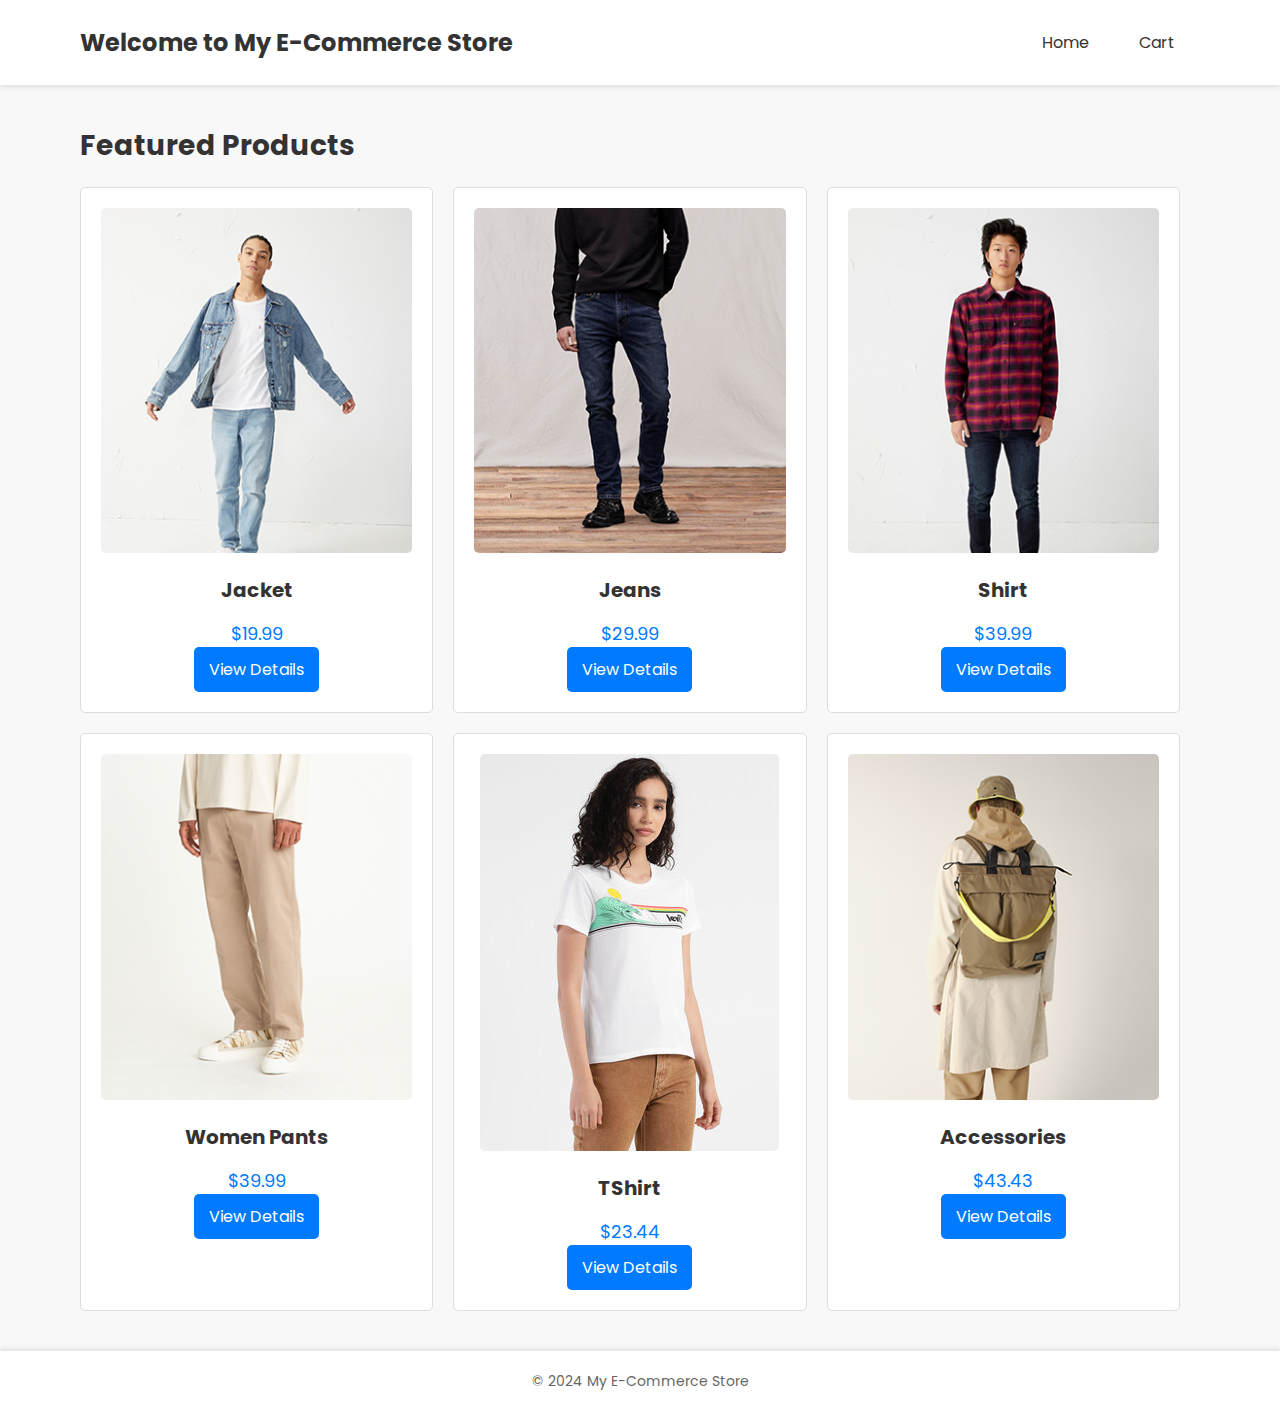
<file: index.html>
<!DOCTYPE html>
<html lang="en">
<head>
    <meta charset="UTF-8">
    <meta name="viewport" content="width=device-width, initial-scale=1.0">
    <title>My E-Commerce Store</title>
    <link rel="stylesheet" href="style.css">
</head>
<body>
    <header>
        <h1>Welcome to My E-Commerce Store</h1>
        <nav id="navbar">
            <a href="index.html">Home</a>
            <a href="cart.html">Cart</a>
        </nav>
    </header>
    <main>
        <h2>Featured Products</h2>
        <div class="container">
            <div class="pro-container">
                <div class="product">
                    <img src="product1.jpg" alt="Product 1">
                    <h3>Jacket</h3>
                    <p>$19.99</p>
                    <a href="product.html?id=1" class="button">View Details</a>
                </div>
                <div class="product">
                    <img src="product2.jpg" alt="Product 2">
                    <h3>Jeans</h3>
                    <p>$29.99</p>
                    <a href="product.html?id=2" class="button">View Details</a>
                </div>
                <div class="product">
                    <img src="product3.jpg" alt="Product 3">
                    <h3>Shirt</h3>
                    <p>$39.99</p>
                    <a href="product.html?id=3" class="button">View Details</a>
                </div>
                <div class="product">
                    <img src="product4.jpg" alt="Product 4">
                    <h3>Women Pants</h3>
                    <p>$39.99</p>
                    <a href="product.html?id=4" class="button">View Details</a>
                </div>
                <div class="product">
                    <img src="product5.jpg" alt="Product 5">
                    <h3>TShirt</h3>
                    <p>$23.44</p>
                    <a href="product.html?id=5" class="button">View Details</a>
                </div>
                <div class="product">
                    <img src="product6.jpg" alt="Product 6">
                    <h3>Accessories</h3>
                    <p>$43.43</p>
                    <a href="product.html?id=6" class="button">View Details</a>
                </div>
            </div>
        </div>
    </main>
    <footer>
        <p>&copy; 2024 My E-Commerce Store</p>
    </footer>
    <script src="script.js"></script>
</body>
</html>
</file>
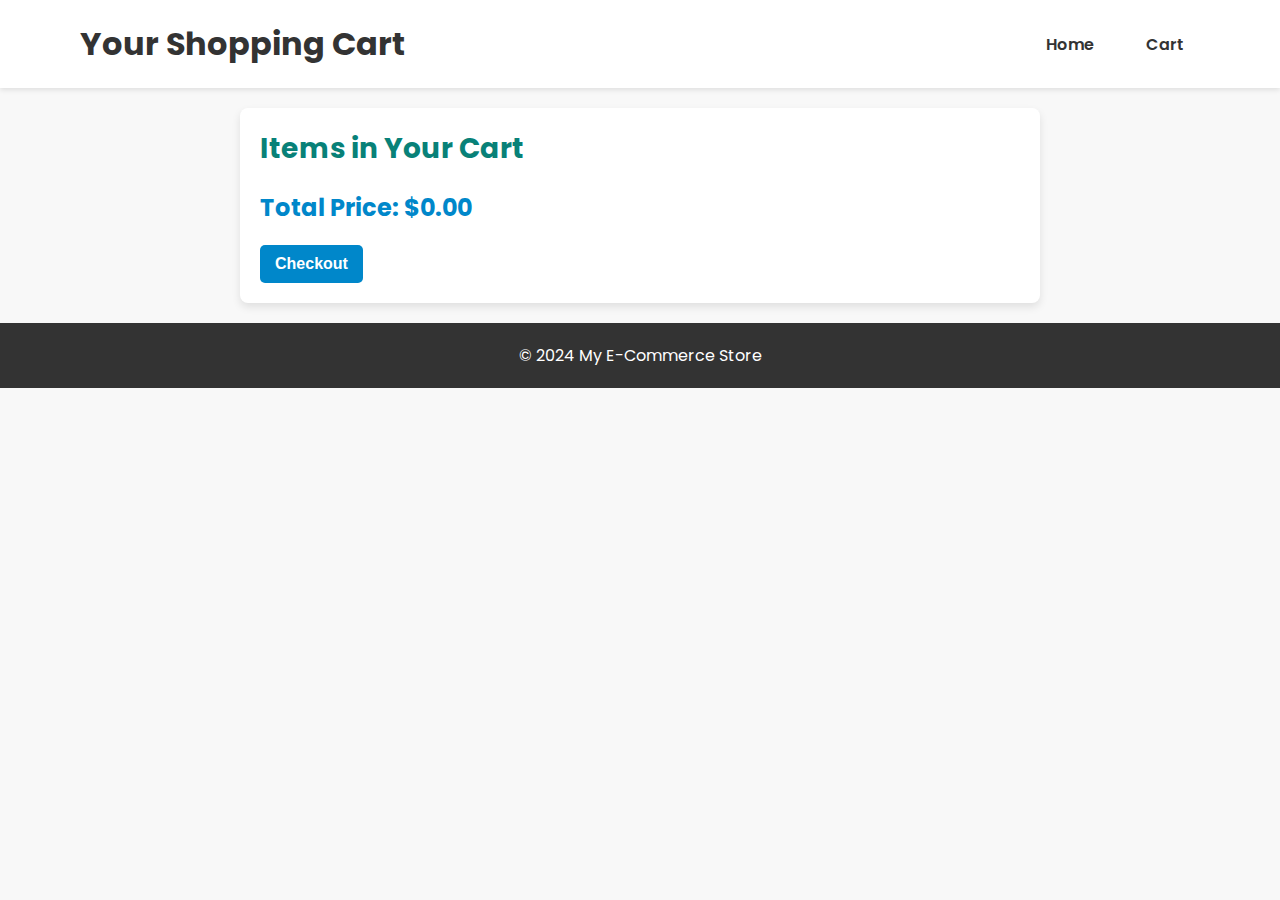
<file: cart.html>
<!DOCTYPE html>
<html lang="en">
<head>
    <meta charset="UTF-8">
    <meta name="viewport" content="width=device-width, initial-scale=1.0">
    <title>Your Cart</title>
    <link rel="stylesheet" href="stylec.css">
</head>
<body>
    <header>
        <h1>Your Shopping Cart</h1>
        <nav>
            <a href="index.html">Home</a>
            <a href="cart.html">Cart</a>
        </nav>
    </header>
    <main>
        <h2>Items in Your Cart</h2>
        <div id="cart-items"></div>
        <p id="total-price">Total Price: $0.00</p>
        <button id="checkout-button" class="button">Checkout</button>
    </main>
    <footer>
        <p>&copy; 2024 My E-Commerce Store</p>
    </footer>
    <script src="script.js"></script>
</body>
</html>
</file>
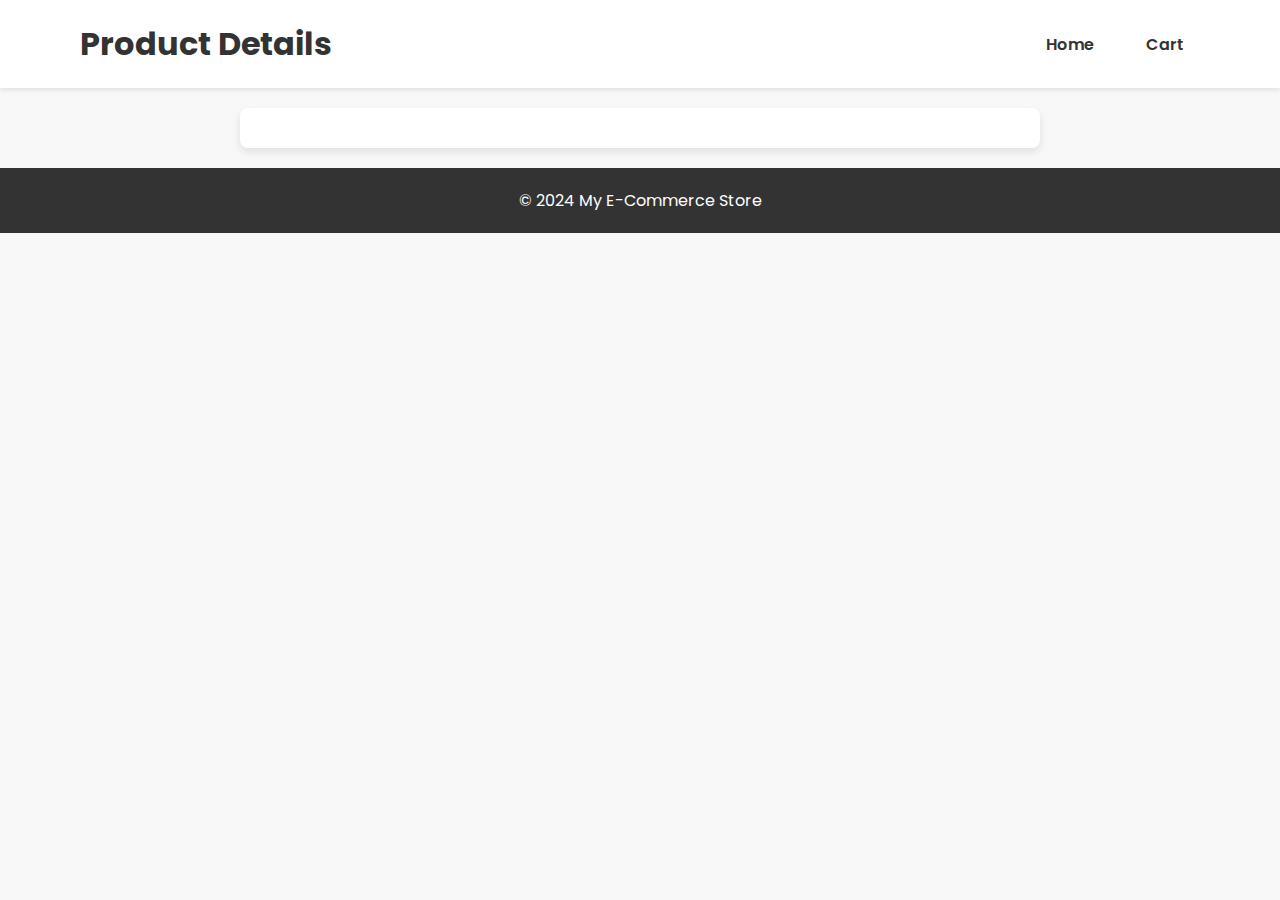
<file: product.html>
<!DOCTYPE html>
<html lang="en">
<head>
    <meta charset="UTF-8">
    <meta name="viewport" content="width=device-width, initial-scale=1.0">
    <title>Product Details</title>
    <link rel="stylesheet" href="stylep.css">
</head>
<body>
    <header>
        <h1>Product Details</h1>
        <nav>
            <a href="index.html">Home</a>
            <a href="cart.html">Cart</a>
        </nav>
    </header>
    <main id="product-details">
        <!-- Product details will be populated here -->
    </main>
    <footer>
        <p>&copy; 2024 My E-Commerce Store</p>
    </footer>
    <script src="script.js"></script>
</body>
</html>
</file>
<file: style.css>
@import url('https://fonts.googleapis.com/css2?family=League+Spartan:wght@100;200;300;400;500;600;700;800;900&family=Poppins:wght@200;300;400;500;600;700;800;900&display=swap');

* {
    margin: 0;
    padding: 0;
    box-sizing: border-box;
}

body {
    font-family: 'Poppins', sans-serif;
    background-color: #f8f8f8;
    color: #333;
}

header {
    background-color: #fff;
    box-shadow: 0 2px 5px rgba(0, 0, 0, 0.1);
    padding: 20px 80px;
    display: flex;
    align-items: center;
    justify-content: space-between;
}

h1 {
    font-size: 24px;
}

nav#navbar {
    display: flex;
}

nav#navbar a {
    text-decoration: none;
    color: #333;
    margin: 0 15px;
    padding: 10px;
    transition: background-color 0.3s, color 0.3s;
}

nav#navbar a:hover {
    background-color: #007bff;
    color: #fff;
    border-radius: 5px;
}

main {
    padding: 40px 80px;
}

h2 {
    margin-bottom: 20px;
    font-size: 28px;
}

.container {
    display: flex;
    flex-wrap: wrap;
    justify-content: space-between;
}

.pro-container {
    display: flex;
    flex-wrap: wrap;
    gap: 20px; /* Space between products */
}

.product {
    background-color: #fff;
    border: 1px solid #ddd;
    border-radius: 5px;
    width: calc(33.33% - 20px); /* 3 products per row */
    text-align: center;
    padding: 20px;
    transition: box-shadow 0.3s;
}

.product img {
    max-width: 100%;
    height: auto;
    border-radius: 5px;
}

.product h3 {
    font-size: 20px;
    margin: 15px 0;
}

.product p {
    font-size: 18px;
    color: #007bff;
}

.button {
    display: inline-block;
    background-color: #007bff;
    color: #fff;
    padding: 10px 15px;
    border-radius: 5px;
    text-decoration: none;
    transition: background-color 0.3s;
}

.button:hover {
    background-color: #0056b3;
}

footer {
    background-color: #fff;
    text-align: center;
    padding: 20px 0;
    position: relative;
    bottom: 0;
    width: 100%;
    box-shadow: 0 -2px 5px rgba(0, 0, 0, 0.1);
}

footer p {
    font-size: 14px;
    color: #666;
}
</file>
<file: stylec.css>
@import url('https://fonts.googleapis.com/css2?family=League+Spartan:wght@100;200;300;400;500;600;700;800;900&family=Poppins:wght@200;300;400;500;600;700;800;900&display=swap');

* {
    margin: 0;
    padding: 0;
    box-sizing: border-box;
}

body {
    font-family: 'Poppins', sans-serif;
    background-color: #f8f8f8;
    color: #333;
}

header {
    background-color: #fff;
    box-shadow: 0 2px 5px rgba(0, 0, 0, 0.1);
    padding: 20px 80px;
    display: flex;
    align-items: center;
    justify-content: space-between;
}

nav {
    display: flex;
}

nav a {
    text-decoration: none;
    color: #333;
    font-weight: 600;
    margin-left: 20px;
    padding: 8px 16px;
    transition: background-color 0.3s ease, color 0.3s ease;
}

nav a:hover {
    background-color: #0087ca;
    color: white;
    border-radius: 5px;
}

main {
    max-width: 800px;
    margin: 20px auto;
    padding: 20px;
    background-color: #fff;
    border-radius: 8px;
    box-shadow: 0 4px 8px rgba(0, 0, 0, 0.1);
}

main h2 {
    font-size: 28px;
    color: #088178;
    margin-bottom: 20px;
}

#cart-items {
    margin-bottom: 20px;
}

.cart-item {
    display: flex;
    justify-content: space-between;
    align-items: center;
    border-bottom: 1px solid #ddd;
    padding: 10px 0;
}

.cart-item img {
    max-width: 80px;
    height: auto;
    margin-right: 20px;
}

.cart-item h3 {
    font-size: 20px;
    color: #333;
}

.cart-item p {
    font-size: 18px;
    color: #555;
}

#total-price {
    font-size: 24px;
    color: #0087ca;
    font-weight: bold;
    margin: 20px 0;
}

.button {
    background-color: #0087ca;
    color: #fff;
    border: none;
    border-radius: 5px;
    padding: 10px 15px;
    text-decoration: none;
    font-size: 16px;
    font-weight: 600;
    transition: background-color 0.3s ease;
}

.button:hover {
    background-color: #005f8a;
}

footer {
    text-align: center;
    padding: 20px;
    background-color: #333;
    color: #fff;
    position: relative;
    bottom: 0;
    width: 100%;
    margin-top: 20px;
}
</file>
<file: stylep.css>
@import url('https://fonts.googleapis.com/css2?family=League+Spartan:wght@100;200;300;400;500;600;700;800;900&family=Poppins:wght@200;300;400;500;600;700;800;900&display=swap');

* {
    margin: 0;
    padding: 0;
    box-sizing: border-box;
}

body {
    font-family: 'Poppins', sans-serif;
    background-color: #f8f8f8;
    color: #333;
}

header {
    background-color: #fff;
    box-shadow: 0 2px 5px rgba(0, 0, 0, 0.1);
    padding: 20px 80px;
    display: flex;
    align-items: center;
    justify-content: space-between;
}

nav {
    display: flex;
}

nav a {
    text-decoration: none;
    color: #333;
    font-weight: 600;
    margin-left: 20px;
    padding: 8px 16px;
    transition: background-color 0.3s ease, color 0.3s ease;
}

nav a:hover {
    background-color: #0087ca;
    color: white;
    border-radius: 5px;
}

main {
    max-width: 800px;
    margin: 20px auto;
    padding: 20px;
    background-color: #fff;
    border-radius: 8px;
    box-shadow: 0 4px 8px rgba(0, 0, 0, 0.1);
}

#product-details {
    text-align: center;
}

#product-details img {
    max-width: 100%;
    height: auto;
    border-radius: 5px;
    margin-bottom: 20px;
}

#product-details h2 {
    font-size: 28px;
    color: #088178;
    margin: 15px 0;
}

#product-details p {
    font-size: 18px;
    color: #555;
    margin: 15px 0;
}

#product-details .price {
    font-size: 24px;
    color: #0087ca;
    font-weight: bold;
    margin-bottom: 20px;
}

.button {
    background-color: #0087ca;
    color: #fff;
    border: none;
    border-radius: 5px;
    padding: 10px 15px;
    text-decoration: none;
    font-size: 16px;
    font-weight: 600;
    transition: background-color 0.3s ease;
}

.button:hover {
    background-color: #005f8a;
}

footer {
    text-align: center;
    padding: 20px;
    background-color: #333;
    color: #fff;
    position: relative;
    bottom: 0;
    width: 100%;
    margin-top: 20px;
}
</file>
